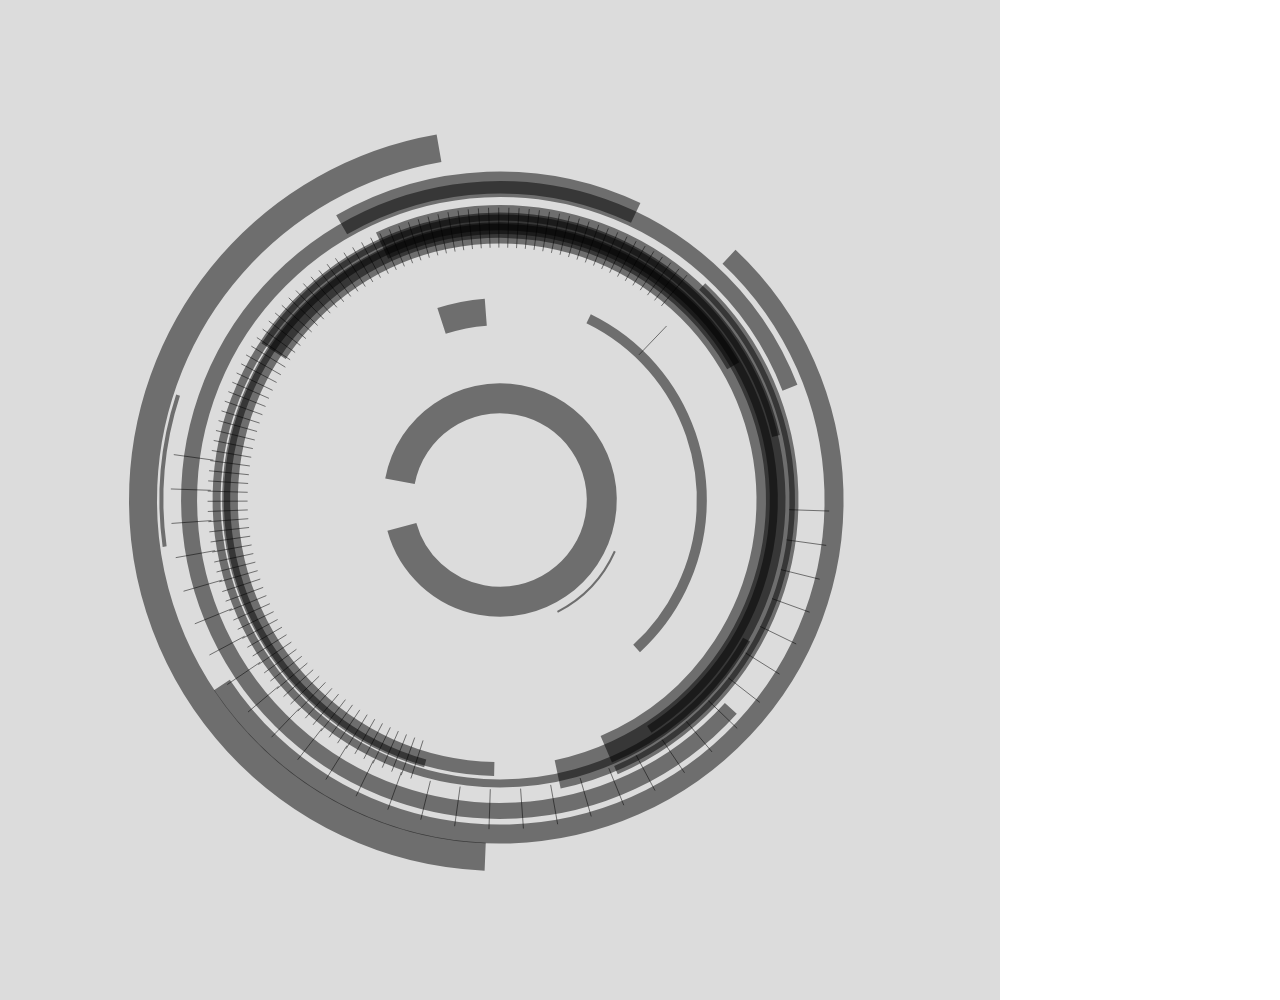
<file: radium/index.html>
<!DOCTYPE html>
<html lang="en">
  <head>
    <meta charset="utf-8" />
    <meta name="viewport" content="width=device-width, initial-scale=1.0">

    <title>Sketch</title>

    <link rel="stylesheet" type="text/css" href="style.css">

    <script src="libraries/p5.min.js"></script>
    <script src="libraries/p5.sound.min.js"></script>
  </head>

  <body>
    <script src="sketch.js"></script>
  </body>
</html>
</file>
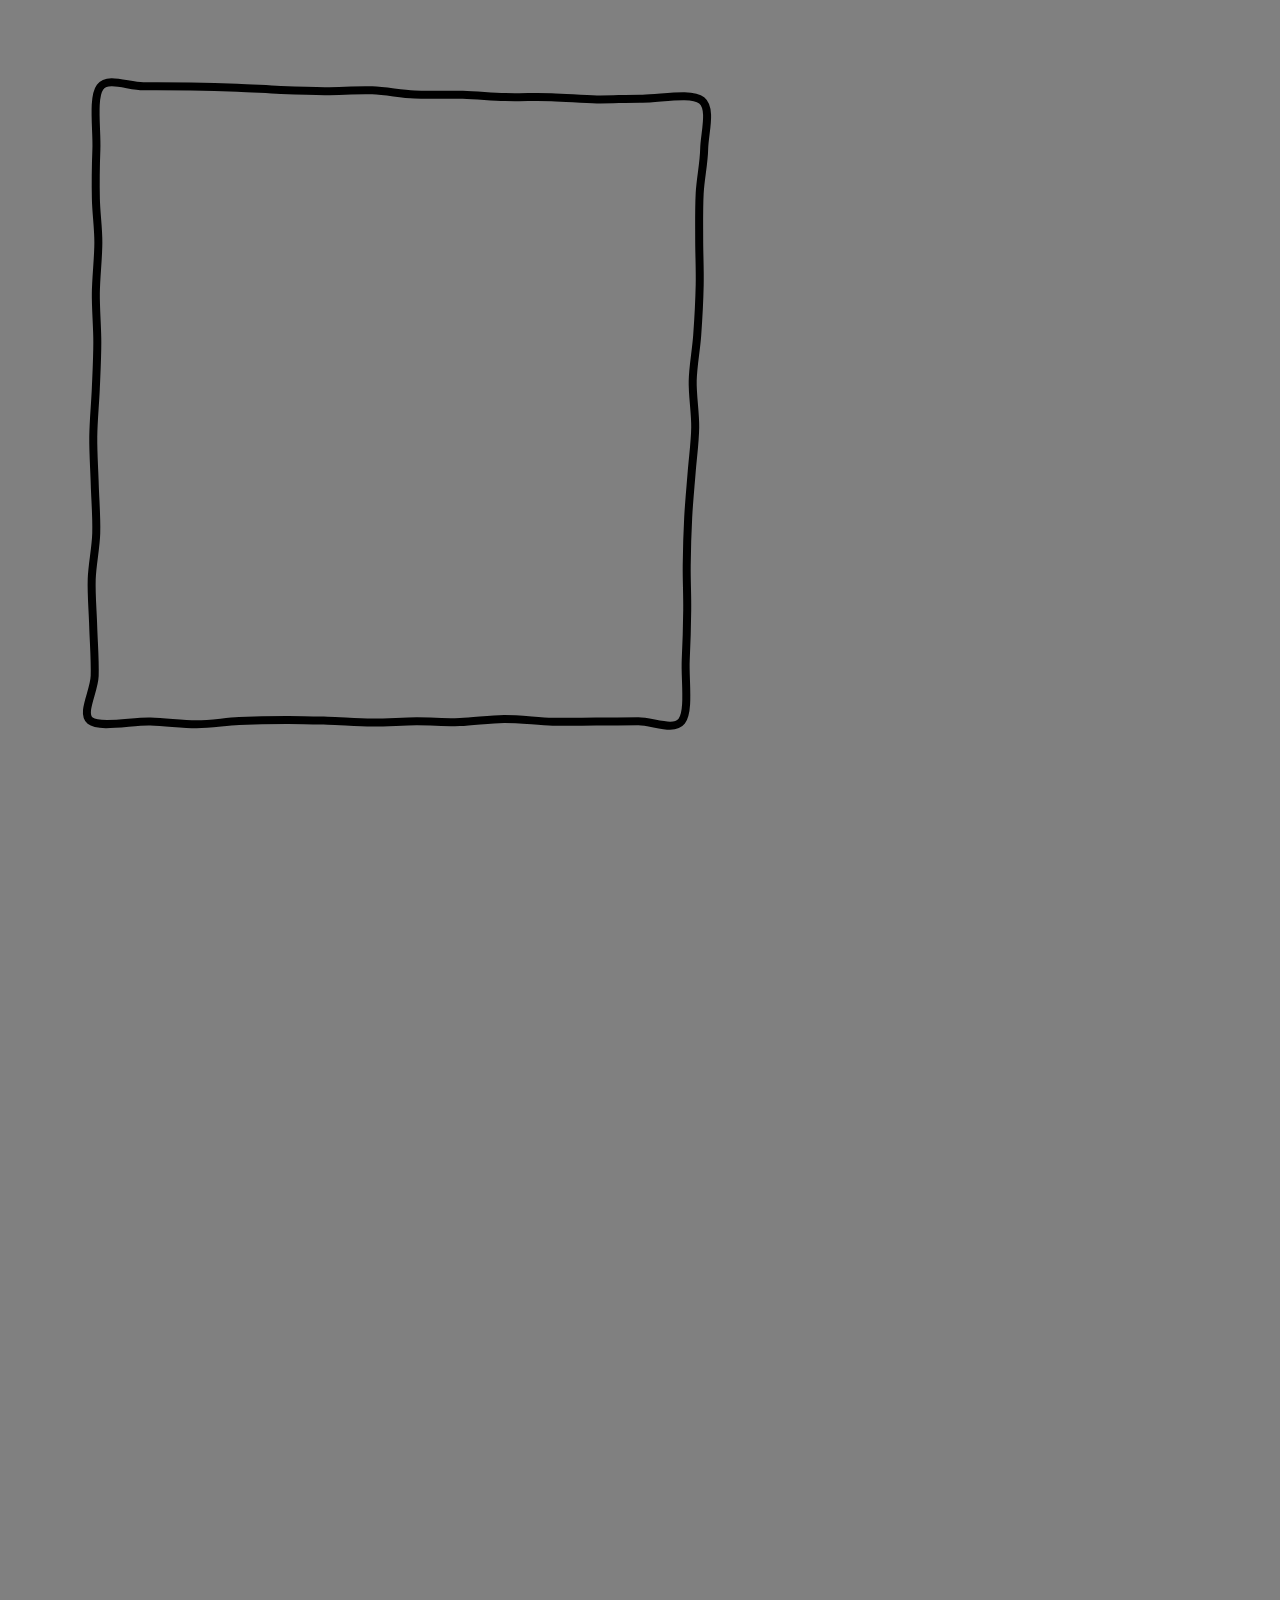
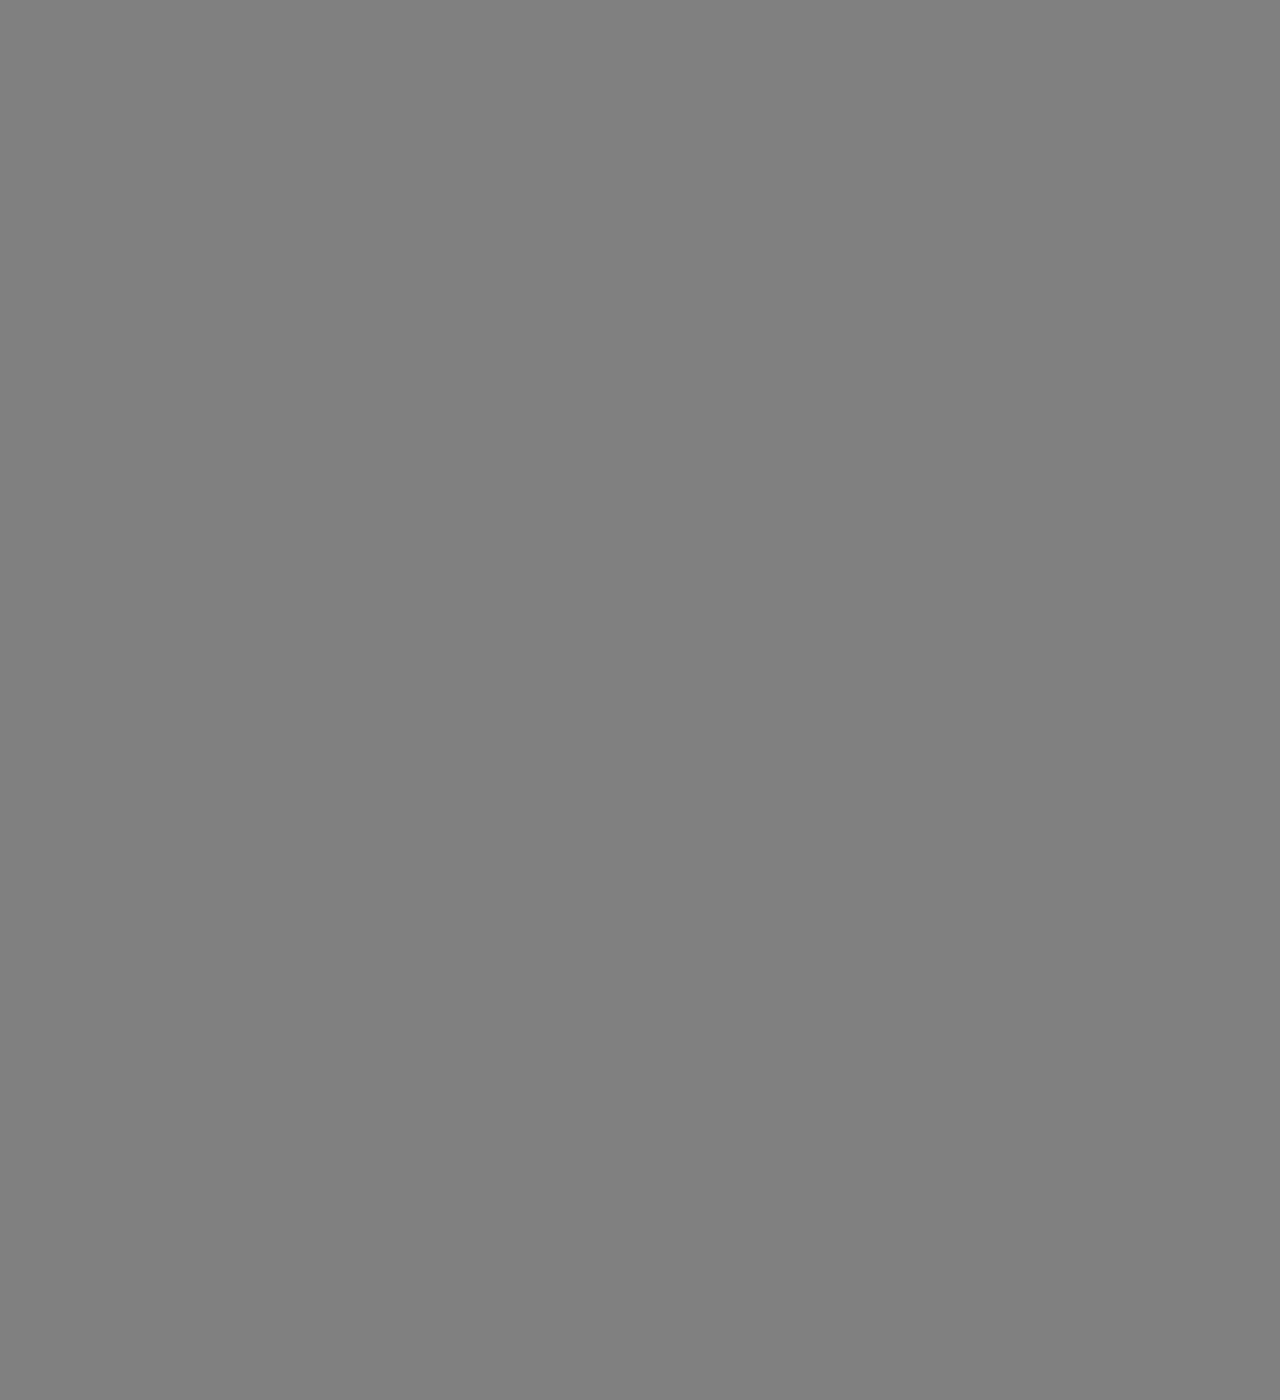
<file: sudan/index.html>
<!DOCTYPE html>
<html lang="en">
  <head>
    <meta charset="utf-8" />
    <meta name="viewport" content="width=device-width, initial-scale=1.0">

    <title>Sketch</title>

    <link rel="stylesheet" type="text/css" href="style.css">

    <script src="libraries/p5.min.js"></script>
    <script src="libraries/p5.sound.min.js"></script>
    <script src="libraries/p5.bezier.min.js"></script>
  </head>

  <body>
    <script src="sketch.js"></script>
  </body>
</html>
</file>
<file: radium/style.css>
html, body {
  margin: 0;
  padding: 0;
}

canvas {
  display: block;
}
</file>
<file: sudan/style.css>
html, body {
  margin: 0;
  padding: 0;
}

canvas {
  display: block;
}
</file>
